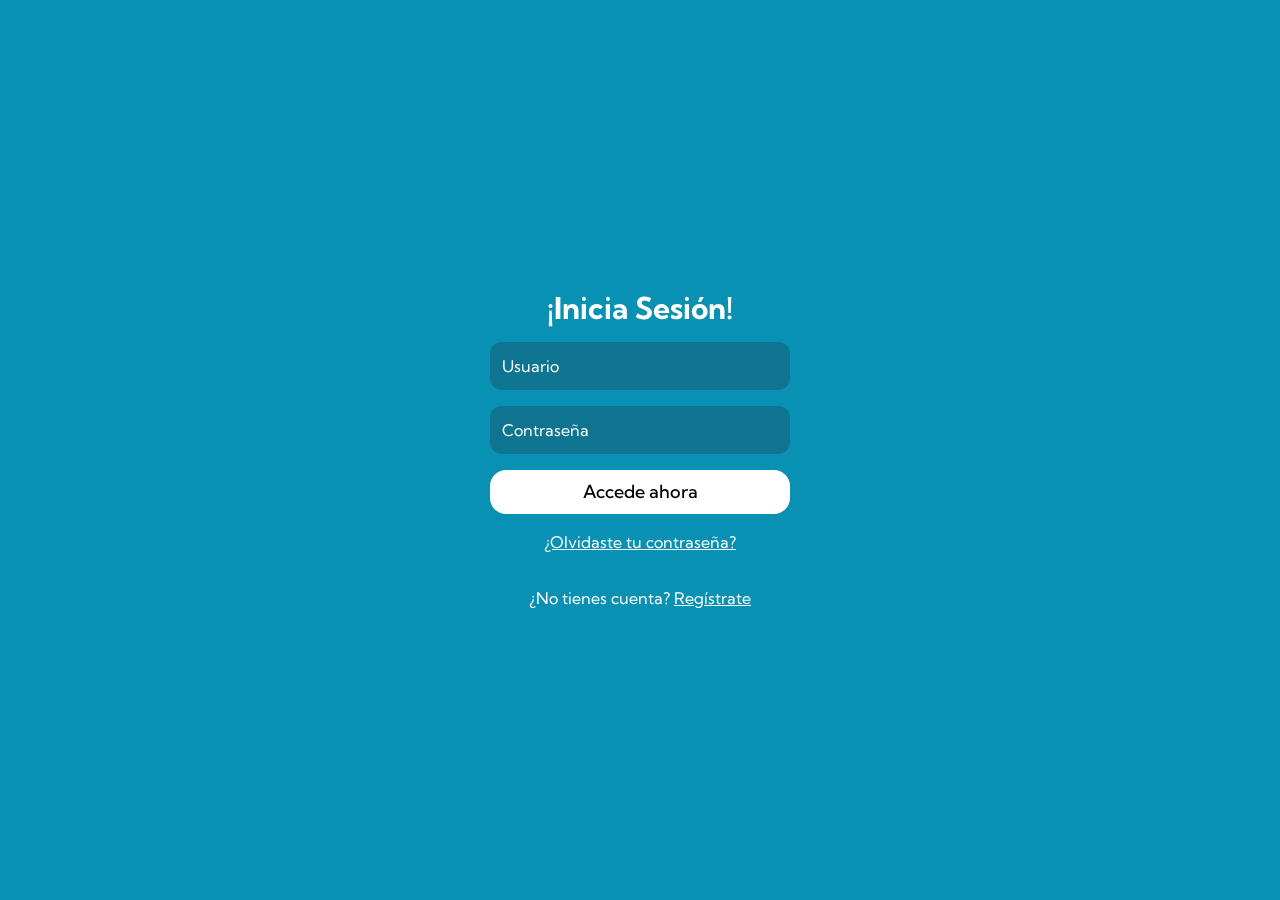
<file: log-in.html>
<!DOCTYPE html>
<html lang="en">
<head>
  <meta charset="UTF-8">
  <meta name="viewport" content="width=device-width, initial-scale=1.0">
  <title>EcoMove - Inicia Sesión</title>
  <link href='./output.css' rel='stylesheet' />
  <link href='../assets/logo.png' rel='icon' />
  <link href="https://unpkg.com/aos@2.3.1/dist/aos.css" rel="stylesheet">
</head>
<body>
  <main class='w-full min-h-[100dvh] flex justify-center items-center bg-cyan-600' >
    <form data-aos='fade-up' class='flex flex-col justify-center items-center text-white gap-y-4'>
      <h2 class='text-center text-3xl font-bold'>¡Inicia Sesión!</h2>
      <input type='text' name='user' placeholder='Usuario' class='bg-cyan-700 placeholder:text-white outline-none min-w-[300px] p-3 border-none rounded-xl'>
      <input type='password' name='password' placeholder='Contraseña' class='bg-cyan-700 placeholder:text-white outline-none text-white min-w-[300px] p-3 border-none rounded-xl'>
      <button class='text-lg font-medium px-4 py-2 min-w-[300px] border-none rounded-2xl bg-white text-black'>Accede ahora</button>
      <p><a href='#' class='underline'>¿Olvidaste tu contraseña?</a></p></p>
      <p>¿No tienes cuenta? <a href='./sign-in.html' class='underline'>Regístrate</a></p>
    </form>
  </main>
  <script src="https://unpkg.com/aos@2.3.1/dist/aos.js"></script>
  <script src="./main.js"></script>
</body>
</html>
</file>
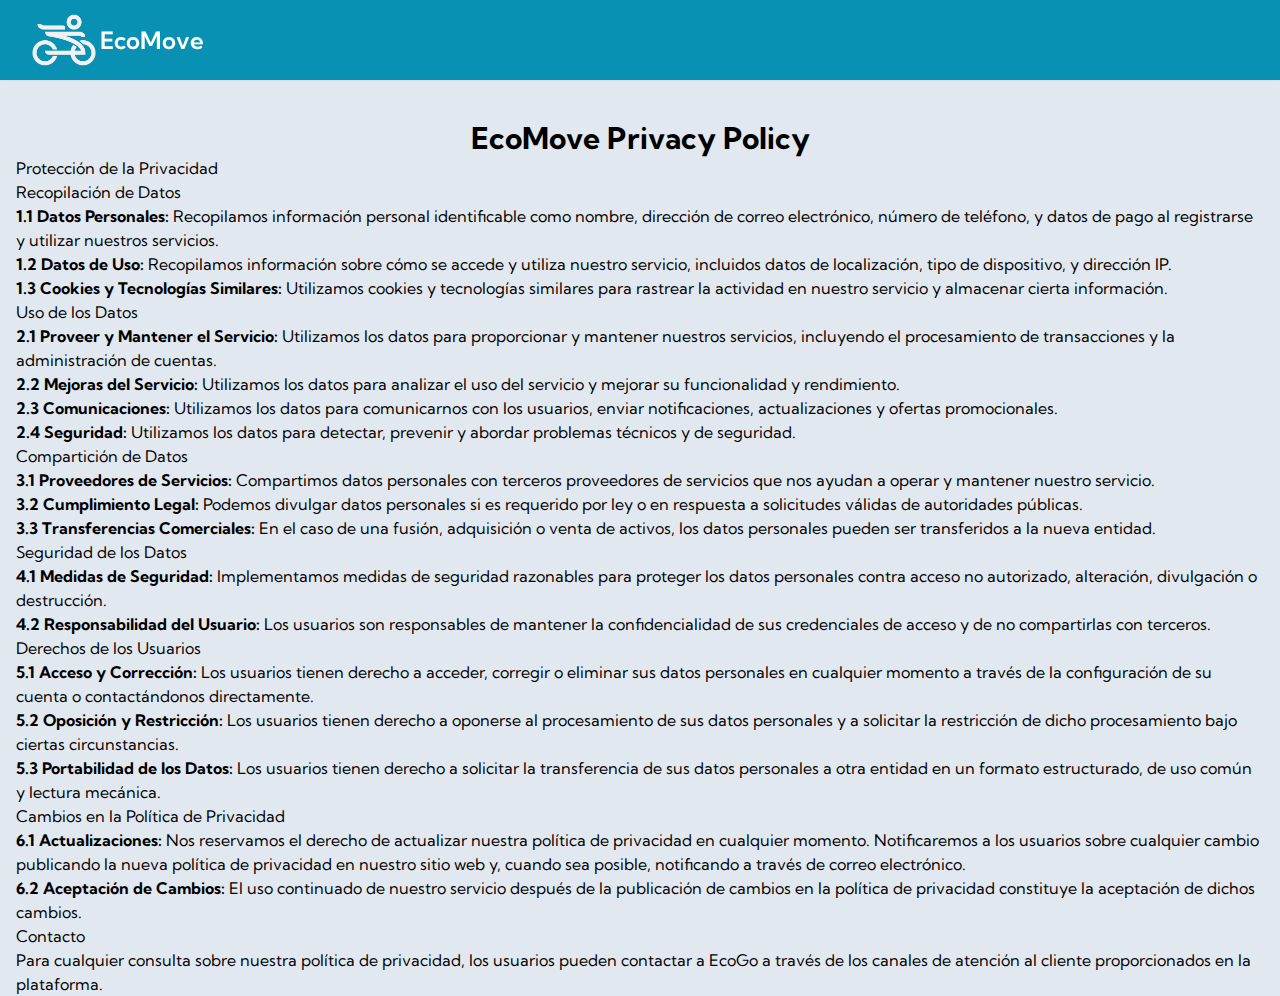
<file: privacy.html>
<!DOCTYPE html>
<html lang="en">
<head>
  <meta charset="UTF-8">
  <meta name="viewport" content="width=device-width, initial-scale=1.0">
  <link href="./output.css" rel="stylesheet">
  <link href='./assets/logo.png' rel='icon' />
  <title>Privacy Policy - EcoMove</title>
</head>
<body class="w-full h-dvh bg-slate-200">
  <nav data-aos-duration='500' class='fixed flex w-full h-20 px-8 top-0 shadow-sm font-semibold text-white z-10 gap-x-6 bg-cyan-600'>
    <div class='flex items-center gap-x-4 relative'>
      <div class='flex'>
        <div class='flex gap-1 hover:opacity-75 transition items-center'>
          <img src='./assets/logo.png' alt="logo" class='max-w-16 max-h-16' />
          <p class='hidden sm:flex text-2xl'>EcoMove</p>
        </div>
      </div>
    </div>
  </nav>
  <section class="pt-20 px-4">
    <h1 class="text-3xl text-center font-bold pt-10">EcoMove Privacy Policy</h1>
    <ol>
      <li>
        <h2>Protección de la Privacidad</h2>
        <p>Recopilación de Datos</p>
        <ol>
          <li>
            <strong>1.1 Datos Personales:</strong> Recopilamos información personal identificable como nombre, dirección de correo electrónico, número de teléfono, y datos de pago al registrarse y utilizar nuestros servicios.
          </li>
          <li>
            <strong>1.2 Datos de Uso:</strong> Recopilamos información sobre cómo se accede y utiliza nuestro servicio, incluidos datos de localización, tipo de dispositivo, y dirección IP.
          </li>
          <li>
            <strong>1.3 Cookies y Tecnologías Similares:</strong> Utilizamos cookies y tecnologías similares para rastrear la actividad en nuestro servicio y almacenar cierta información.
          </li>
        </ol>
      </li>
      <li>
        <h2>Uso de los Datos</h2>
        <ol>
          <li>
            <strong>2.1 Proveer y Mantener el Servicio:</strong> Utilizamos los datos para proporcionar y mantener nuestros servicios, incluyendo el procesamiento de transacciones y la administración de cuentas.
          </li>
          <li>
            <strong>2.2 Mejoras del Servicio:</strong> Utilizamos los datos para analizar el uso del servicio y mejorar su funcionalidad y rendimiento.
          </li>
          <li>
            <strong>2.3 Comunicaciones:</strong> Utilizamos los datos para comunicarnos con los usuarios, enviar notificaciones, actualizaciones y ofertas promocionales.
          </li>
          <li>
            <strong>2.4 Seguridad:</strong> Utilizamos los datos para detectar, prevenir y abordar problemas técnicos y de seguridad.
          </li>
        </ol>
      </li>
      <li>
        <h2>Compartición de Datos</h2>
        <ol>
          <li>
            <strong>3.1 Proveedores de Servicios:</strong> Compartimos datos personales con terceros proveedores de servicios que nos ayudan a operar y mantener nuestro servicio.
          </li>
          <li>
            <strong>3.2 Cumplimiento Legal:</strong> Podemos divulgar datos personales si es requerido por ley o en respuesta a solicitudes válidas de autoridades públicas.
          </li>
          <li>
            <strong>3.3 Transferencias Comerciales:</strong> En el caso de una fusión, adquisición o venta de activos, los datos personales pueden ser transferidos a la nueva entidad.
          </li>
        </ol>
      </li>
      <li>
        <h2>Seguridad de los Datos</h2>
        <ol>
          <li>
            <strong>4.1 Medidas de Seguridad:</strong> Implementamos medidas de seguridad razonables para proteger los datos personales contra acceso no autorizado, alteración, divulgación o destrucción.
          </li>
          <li>
            <strong>4.2 Responsabilidad del Usuario:</strong> Los usuarios son responsables de mantener la confidencialidad de sus credenciales de acceso y de no compartirlas con terceros.
          </li>
        </ol>
      </li>
      <li>
        <h2>Derechos de los Usuarios</h2>
        <ol>
          <li>
            <strong>5.1 Acceso y Corrección:</strong> Los usuarios tienen derecho a acceder, corregir o eliminar sus datos personales en cualquier momento a través de la configuración de su cuenta o contactándonos directamente.
          </li>
          <li>
            <strong>5.2 Oposición y Restricción:</strong> Los usuarios tienen derecho a oponerse al procesamiento de sus datos personales y a solicitar la restricción de dicho procesamiento bajo ciertas circunstancias.
          </li>
          <li>
            <strong>5.3 Portabilidad de los Datos:</strong> Los usuarios tienen derecho a solicitar la transferencia de sus datos personales a otra entidad en un formato estructurado, de uso común y lectura mecánica.
          </li>
        </ol>
      </li>
      <li>
        <h2>Cambios en la Política de Privacidad</h2>
        <ol>
          <li>
            <strong>6.1 Actualizaciones:</strong> Nos reservamos el derecho de actualizar nuestra política de privacidad en cualquier momento. Notificaremos a los usuarios sobre cualquier cambio publicando la nueva política de privacidad en nuestro sitio web y, cuando sea posible, notificando a través de correo electrónico.
          </li>
          <li>
            <strong>6.2 Aceptación de Cambios:</strong> El uso continuado de nuestro servicio después de la publicación de cambios en la política de privacidad constituye la aceptación de dichos cambios.
          </li>
        </ol>
      </li>
      <li>
        <h2>Contacto</h2>
        <p>Para cualquier consulta sobre nuestra política de privacidad, los usuarios pueden contactar a EcoGo a través de los canales de atención al cliente proporcionados en la plataforma.</p>
      </li>
    </ol>
  </section>
  
</body>
</html>
</file>
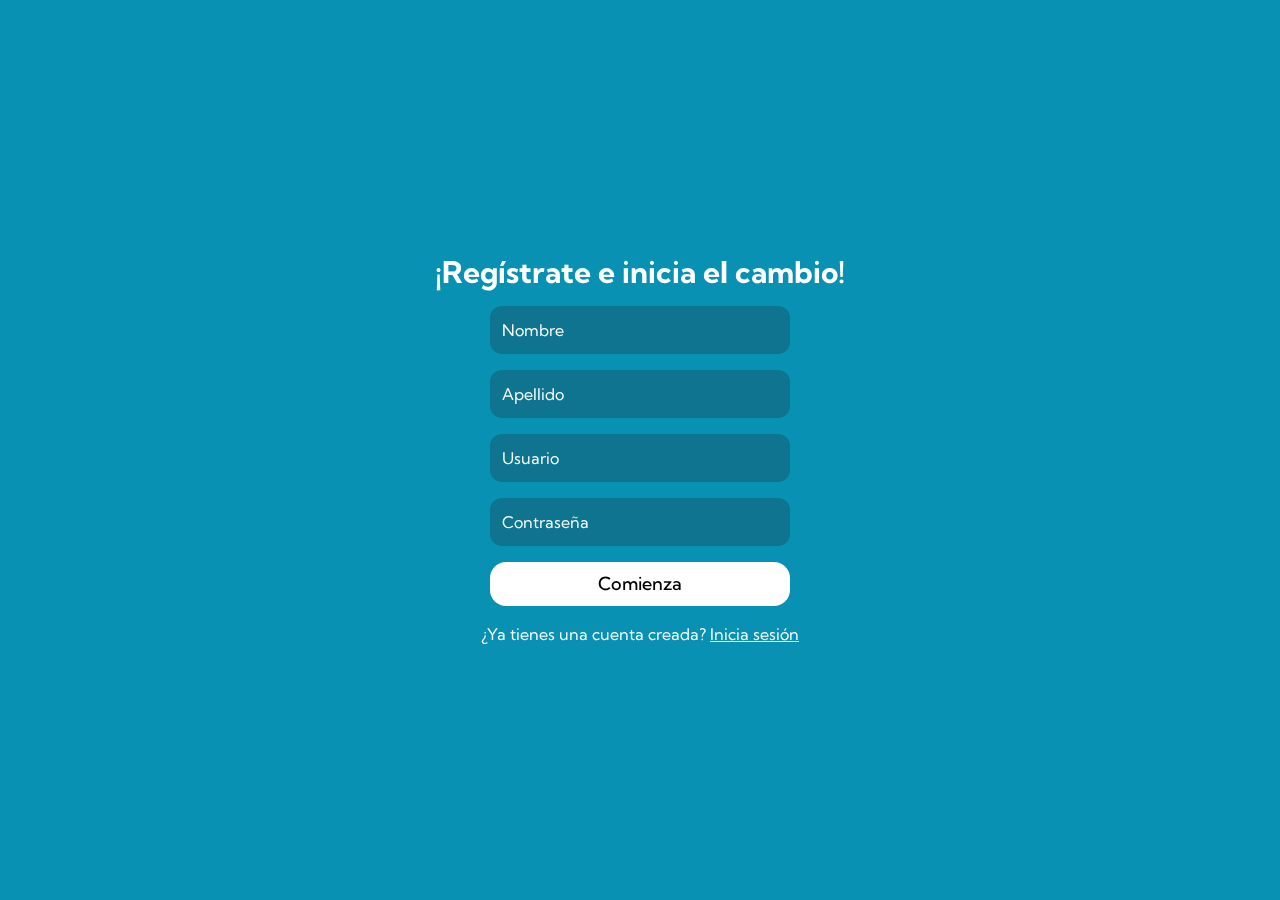
<file: sign-in.html>
<!DOCTYPE html>
<html lang="en">
<head>
  <meta charset="UTF-8">
  <meta name="viewport" content="width=device-width, initial-scale=1.0">
  <title>EcoMove - Inicia Sesión</title>
  <link href='./output.css' rel='stylesheet' />
  <link href='../assets/logo.png' rel='icon' />
  <link href="https://unpkg.com/aos@2.3.1/dist/aos.css" rel="stylesheet">
</head>
<body>
  <main class='w-full min-h-[100dvh] flex justify-center items-center bg-cyan-600' >
    <form data-aos='fade-up' class='flex flex-col justify-center items-center text-white gap-y-4'>
      <h2 class='text-center text-3xl font-bold'>¡Regístrate e inicia el cambio!</h2>
      <input type='text' name='name' placeholder='Nombre' class='bg-cyan-700 placeholder:text-white outline-none min-w-[300px] p-3 border-none rounded-xl'>
      <input type='text' name='lastName' placeholder='Apellido' class='bg-cyan-700 placeholder:text-white outline-none min-w-[300px] p-3 border-none rounded-xl'>
      <input type='text' name='user' placeholder='Usuario' class='bg-cyan-700 placeholder:text-white outline-none min-w-[300px] p-3 border-none rounded-xl'>
      <input type='password' name='password' placeholder='Contraseña' class='bg-cyan-700 placeholder:text-white outline-none text-white min-w-[300px] p-3 border-none rounded-xl'>
      <button class='text-lg font-medium px-4 py-2 min-w-[300px] border-none rounded-2xl bg-white text-black'>Comienza</button>
      <p>¿Ya tienes una cuenta creada? <a href='./sign-in.html' class='underline'>Inicia sesión</a></p>
    </form>
  </main>
  <script src="https://unpkg.com/aos@2.3.1/dist/aos.js"></script>
  <script src="./main.js"></script>
</body>
</html>
</file>
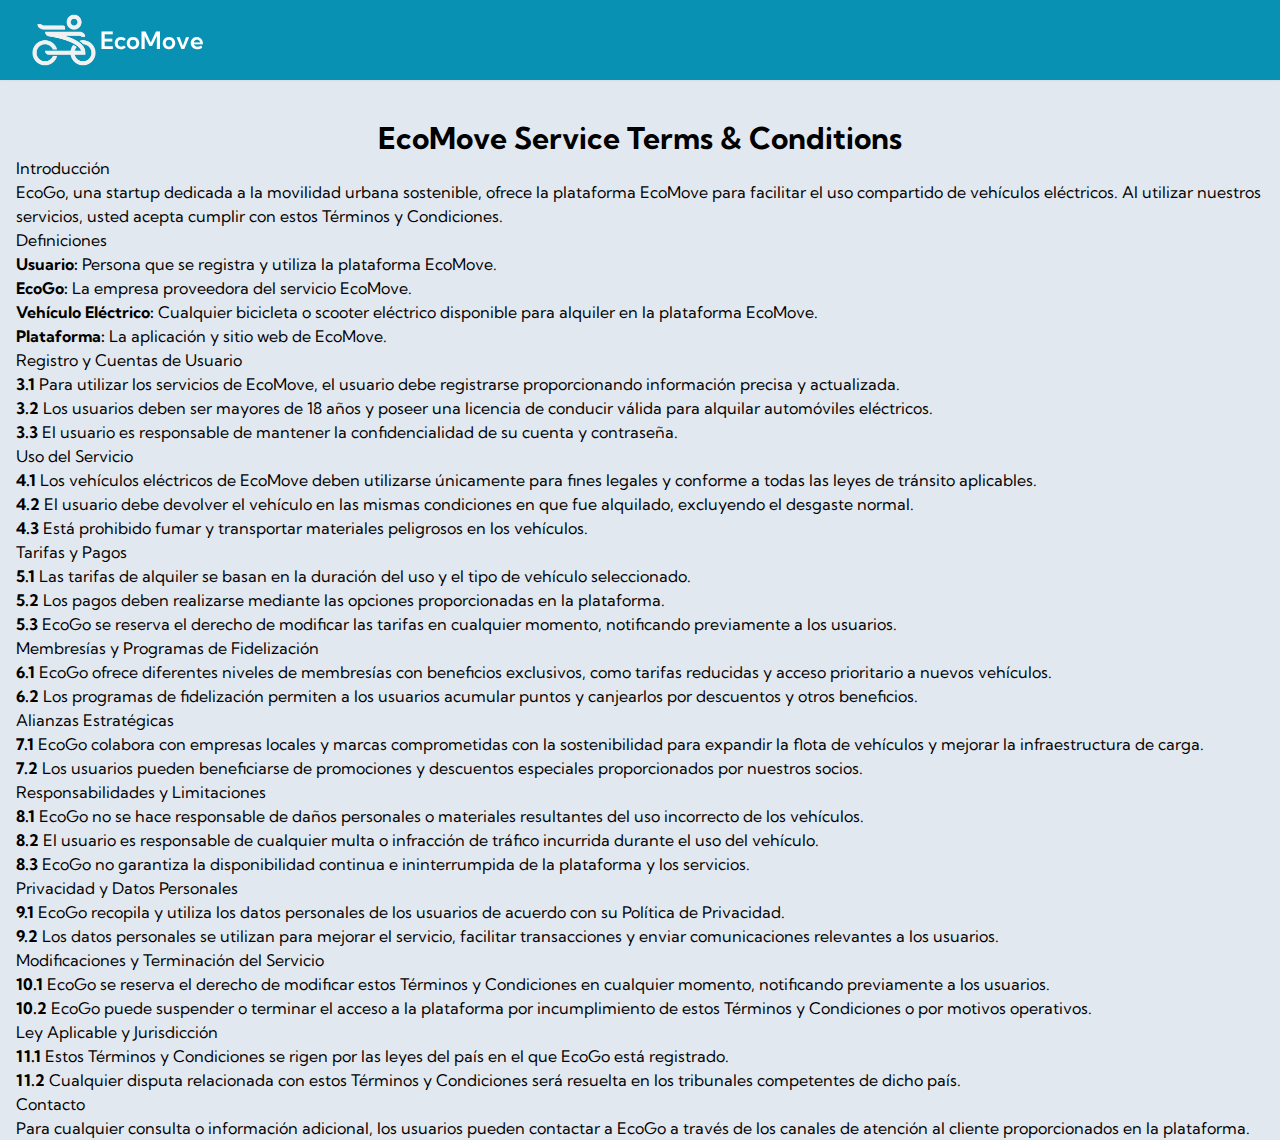
<file: terms.html>
<!DOCTYPE html>
<html lang="en">
<head>
  <meta charset="UTF-8">
  <meta name="viewport" content="width=device-width, initial-scale=1.0">
  <link href="./output.css" rel="stylesheet">
  <link href='./assets/logo.png' rel='icon' />
  <title>Service Terms & Conditions - EcoMove</title>
</head>
<body class="w-full h-screen bg-slate-200">
  <nav class='fixed flex w-full h-20 px-8 top-0 shadow-sm font-semibold text-white z-10 gap-x-6 bg-cyan-600'>
    <div class='flex items-center gap-x-4 relative'>
      <div class='flex'>
        <div class='flex gap-1 hover:opacity-75 transition items-center'>
          <img src='./assets/logo.png' alt="logo" class='max-w-16 max-h-16' />
          <p class='hidden sm:flex text-2xl'>EcoMove</p>
        </div>
      </div>
    </div>
  </nav>
  <section class="pt-20 px-4">
    <h1 class="text-3xl text-center font-bold pt-10">EcoMove Service Terms & Conditions</h1>
    <ol>
      <li>
        <h2>Introducción</h2>
        <p>EcoGo, una startup dedicada a la movilidad urbana sostenible, ofrece la plataforma EcoMove para facilitar el uso compartido de vehículos eléctricos. Al utilizar nuestros servicios, usted acepta cumplir con estos Términos y Condiciones.</p>
      </li>
      <li>
        <h2>Definiciones</h2>
        <ol>
          <li>
            <strong>Usuario:</strong> Persona que se registra y utiliza la plataforma EcoMove.
          </li>
          <li>
            <strong>EcoGo:</strong> La empresa proveedora del servicio EcoMove.
          </li>
          <li>
            <strong>Vehículo Eléctrico:</strong> Cualquier bicicleta o scooter eléctrico disponible para alquiler en la plataforma EcoMove.
          </li>
          <li>
            <strong>Plataforma:</strong> La aplicación y sitio web de EcoMove.
          </li>
        </ol>
      </li>
      <li>
        <h2>Registro y Cuentas de Usuario</h2>
        <ol>
          <li>
            <strong>3.1</strong> Para utilizar los servicios de EcoMove, el usuario debe registrarse proporcionando información precisa y actualizada.
          </li>
          <li>
            <strong>3.2</strong> Los usuarios deben ser mayores de 18 años y poseer una licencia de conducir válida para alquilar automóviles eléctricos.
          </li>
          <li>
            <strong>3.3</strong> El usuario es responsable de mantener la confidencialidad de su cuenta y contraseña.
          </li>
        </ol>
      </li>
      <li>
        <h2>Uso del Servicio</h2>
        <ol>
          <li>
            <strong>4.1</strong> Los vehículos eléctricos de EcoMove deben utilizarse únicamente para fines legales y conforme a todas las leyes de tránsito aplicables.
          </li>
          <li>
            <strong>4.2</strong> El usuario debe devolver el vehículo en las mismas condiciones en que fue alquilado, excluyendo el desgaste normal.
          </li>
          <li>
            <strong>4.3</strong> Está prohibido fumar y transportar materiales peligrosos en los vehículos.
          </li>
        </ol>
      </li>
      <li>
        <h2>Tarifas y Pagos</h2>
        <ol>
          <li>
            <strong>5.1</strong> Las tarifas de alquiler se basan en la duración del uso y el tipo de vehículo seleccionado.
          </li>
          <li>
            <strong>5.2</strong> Los pagos deben realizarse mediante las opciones proporcionadas en la plataforma.
          </li>
          <li>
            <strong>5.3</strong> EcoGo se reserva el derecho de modificar las tarifas en cualquier momento, notificando previamente a los usuarios.
          </li>
        </ol>
      </li>
      <li>
        <h2>Membresías y Programas de Fidelización</h2>
        <ol>
          <li>
            <strong>6.1</strong> EcoGo ofrece diferentes niveles de membresías con beneficios exclusivos, como tarifas reducidas y acceso prioritario a nuevos vehículos.
          </li>
          <li>
            <strong>6.2</strong> Los programas de fidelización permiten a los usuarios acumular puntos y canjearlos por descuentos y otros beneficios.
          </li>
        </ol>
      </li>
      <li>
        <h2>Alianzas Estratégicas</h2>
        <ol>
          <li>
            <strong>7.1</strong> EcoGo colabora con empresas locales y marcas comprometidas con la sostenibilidad para expandir la flota de vehículos y mejorar la infraestructura de carga.
          </li>
          <li>
            <strong>7.2</strong> Los usuarios pueden beneficiarse de promociones y descuentos especiales proporcionados por nuestros socios.
          </li>
        </ol>
      </li>
      <li>
        <h2>Responsabilidades y Limitaciones</h2>
        <ol>
          <li>
            <strong>8.1</strong> EcoGo no se hace responsable de daños personales o materiales resultantes del uso incorrecto de los vehículos.
          </li>
          <li>
            <strong>8.2</strong> El usuario es responsable de cualquier multa o infracción de tráfico incurrida durante el uso del vehículo.
          </li>
          <li>
            <strong>8.3</strong> EcoGo no garantiza la disponibilidad continua e ininterrumpida de la plataforma y los servicios.
          </li>
        </ol>
      </li>
      <li>
        <h2>Privacidad y Datos Personales</h2>
        <ol>
          <li>
            <strong>9.1</strong> EcoGo recopila y utiliza los datos personales de los usuarios de acuerdo con su Política de Privacidad.
          </li>
          <li>
            <strong>9.2</strong> Los datos personales se utilizan para mejorar el servicio, facilitar transacciones y enviar comunicaciones relevantes a los usuarios.
          </li>
        </ol>
      </li>
      <li>
        <h2>Modificaciones y Terminación del Servicio</h2>
        <ol>
          <li>
            <strong>10.1</strong> EcoGo se reserva el derecho de modificar estos Términos y Condiciones en cualquier momento, notificando previamente a los usuarios.
          </li>
          <li>
            <strong>10.2</strong> EcoGo puede suspender o terminar el acceso a la plataforma por incumplimiento de estos Términos y Condiciones o por motivos operativos.
          </li>
        </ol>
      </li>
      <li>
        <h2>Ley Aplicable y Jurisdicción</h2>
        <ol>
          <li>
            <strong>11.1</strong> Estos Términos y Condiciones se rigen por las leyes del país en el que EcoGo está registrado.
          </li>
          <li>
            <strong>11.2</strong> Cualquier disputa relacionada con estos Términos y Condiciones será resuelta en los tribunales competentes de dicho país.
          </li>
        </ol>
      </li>
      <li>
        <h2>Contacto</h2>
        <p>Para cualquier consulta o información adicional, los usuarios pueden contactar a EcoGo a través de los canales de atención al cliente proporcionados en la plataforma.</p>
      </li>
    </ol>
  </section>
  
</body>
</html>
</file>
<file: output.css>
@import url('https://fonts.googleapis.com/css2?family=Kumbh+Sans:wght@100..900&display=swap');

/*
! tailwindcss v3.4.3 | MIT License | https://tailwindcss.com
*/

/*
1. Prevent padding and border from affecting element width. (https://github.com/mozdevs/cssremedy/issues/4)
2. Allow adding a border to an element by just adding a border-width. (https://github.com/tailwindcss/tailwindcss/pull/116)
*/

*,
::before,
::after {
  box-sizing: border-box;
  /* 1 */
  border-width: 0;
  /* 2 */
  border-style: solid;
  /* 2 */
  border-color: #e5e7eb;
  /* 2 */
}

::before,
::after {
  --tw-content: '';
}

/*
1. Use a consistent sensible line-height in all browsers.
2. Prevent adjustments of font size after orientation changes in iOS.
3. Use a more readable tab size.
4. Use the user's configured `sans` font-family by default.
5. Use the user's configured `sans` font-feature-settings by default.
6. Use the user's configured `sans` font-variation-settings by default.
7. Disable tap highlights on iOS
*/

html,
:host {
  line-height: 1.5;
  /* 1 */
  -webkit-text-size-adjust: 100%;
  /* 2 */
  -moz-tab-size: 4;
  /* 3 */
  -o-tab-size: 4;
     tab-size: 4;
  /* 3 */
  font-family: Kumbh Sans, Arial;
  /* 4 */
  font-feature-settings: normal;
  /* 5 */
  font-variation-settings: normal;
  /* 6 */
  -webkit-tap-highlight-color: transparent;
  /* 7 */
}

/*
1. Remove the margin in all browsers.
2. Inherit line-height from `html` so users can set them as a class directly on the `html` element.
*/

body {
  margin: 0;
  /* 1 */
  line-height: inherit;
  /* 2 */
}

/*
1. Add the correct height in Firefox.
2. Correct the inheritance of border color in Firefox. (https://bugzilla.mozilla.org/show_bug.cgi?id=190655)
3. Ensure horizontal rules are visible by default.
*/

hr {
  height: 0;
  /* 1 */
  color: inherit;
  /* 2 */
  border-top-width: 1px;
  /* 3 */
}

/*
Add the correct text decoration in Chrome, Edge, and Safari.
*/

abbr:where([title]) {
  -webkit-text-decoration: underline dotted;
          text-decoration: underline dotted;
}

/*
Remove the default font size and weight for headings.
*/

h1,
h2,
h3,
h4,
h5,
h6 {
  font-size: inherit;
  font-weight: inherit;
}

/*
Reset links to optimize for opt-in styling instead of opt-out.
*/

a {
  color: inherit;
  text-decoration: inherit;
}

/*
Add the correct font weight in Edge and Safari.
*/

b,
strong {
  font-weight: bolder;
}

/*
1. Use the user's configured `mono` font-family by default.
2. Use the user's configured `mono` font-feature-settings by default.
3. Use the user's configured `mono` font-variation-settings by default.
4. Correct the odd `em` font sizing in all browsers.
*/

code,
kbd,
samp,
pre {
  font-family: ui-monospace, SFMono-Regular, Menlo, Monaco, Consolas, "Liberation Mono", "Courier New", monospace;
  /* 1 */
  font-feature-settings: normal;
  /* 2 */
  font-variation-settings: normal;
  /* 3 */
  font-size: 1em;
  /* 4 */
}

/*
Add the correct font size in all browsers.
*/

small {
  font-size: 80%;
}

/*
Prevent `sub` and `sup` elements from affecting the line height in all browsers.
*/

sub,
sup {
  font-size: 75%;
  line-height: 0;
  position: relative;
  vertical-align: baseline;
}

sub {
  bottom: -0.25em;
}

sup {
  top: -0.5em;
}

/*
1. Remove text indentation from table contents in Chrome and Safari. (https://bugs.chromium.org/p/chromium/issues/detail?id=999088, https://bugs.webkit.org/show_bug.cgi?id=201297)
2. Correct table border color inheritance in all Chrome and Safari. (https://bugs.chromium.org/p/chromium/issues/detail?id=935729, https://bugs.webkit.org/show_bug.cgi?id=195016)
3. Remove gaps between table borders by default.
*/

table {
  text-indent: 0;
  /* 1 */
  border-color: inherit;
  /* 2 */
  border-collapse: collapse;
  /* 3 */
}

/*
1. Change the font styles in all browsers.
2. Remove the margin in Firefox and Safari.
3. Remove default padding in all browsers.
*/

button,
input,
optgroup,
select,
textarea {
  font-family: inherit;
  /* 1 */
  font-feature-settings: inherit;
  /* 1 */
  font-variation-settings: inherit;
  /* 1 */
  font-size: 100%;
  /* 1 */
  font-weight: inherit;
  /* 1 */
  line-height: inherit;
  /* 1 */
  letter-spacing: inherit;
  /* 1 */
  color: inherit;
  /* 1 */
  margin: 0;
  /* 2 */
  padding: 0;
  /* 3 */
}

/*
Remove the inheritance of text transform in Edge and Firefox.
*/

button,
select {
  text-transform: none;
}

/*
1. Correct the inability to style clickable types in iOS and Safari.
2. Remove default button styles.
*/

button,
input:where([type='button']),
input:where([type='reset']),
input:where([type='submit']) {
  -webkit-appearance: button;
  /* 1 */
  background-color: transparent;
  /* 2 */
  background-image: none;
  /* 2 */
}

/*
Use the modern Firefox focus style for all focusable elements.
*/

:-moz-focusring {
  outline: auto;
}

/*
Remove the additional `:invalid` styles in Firefox. (https://github.com/mozilla/gecko-dev/blob/2f9eacd9d3d995c937b4251a5557d95d494c9be1/layout/style/res/forms.css#L728-L737)
*/

:-moz-ui-invalid {
  box-shadow: none;
}

/*
Add the correct vertical alignment in Chrome and Firefox.
*/

progress {
  vertical-align: baseline;
}

/*
Correct the cursor style of increment and decrement buttons in Safari.
*/

::-webkit-inner-spin-button,
::-webkit-outer-spin-button {
  height: auto;
}

/*
1. Correct the odd appearance in Chrome and Safari.
2. Correct the outline style in Safari.
*/

[type='search'] {
  -webkit-appearance: textfield;
  /* 1 */
  outline-offset: -2px;
  /* 2 */
}

/*
Remove the inner padding in Chrome and Safari on macOS.
*/

::-webkit-search-decoration {
  -webkit-appearance: none;
}

/*
1. Correct the inability to style clickable types in iOS and Safari.
2. Change font properties to `inherit` in Safari.
*/

::-webkit-file-upload-button {
  -webkit-appearance: button;
  /* 1 */
  font: inherit;
  /* 2 */
}

/*
Add the correct display in Chrome and Safari.
*/

summary {
  display: list-item;
}

/*
Removes the default spacing and border for appropriate elements.
*/

blockquote,
dl,
dd,
h1,
h2,
h3,
h4,
h5,
h6,
hr,
figure,
p,
pre {
  margin: 0;
}

fieldset {
  margin: 0;
  padding: 0;
}

legend {
  padding: 0;
}

ol,
ul,
menu {
  list-style: none;
  margin: 0;
  padding: 0;
}

/*
Reset default styling for dialogs.
*/

dialog {
  padding: 0;
}

/*
Prevent resizing textareas horizontally by default.
*/

textarea {
  resize: vertical;
}

/*
1. Reset the default placeholder opacity in Firefox. (https://github.com/tailwindlabs/tailwindcss/issues/3300)
2. Set the default placeholder color to the user's configured gray 400 color.
*/

input::-moz-placeholder, textarea::-moz-placeholder {
  opacity: 1;
  /* 1 */
  color: #9ca3af;
  /* 2 */
}

input::placeholder,
textarea::placeholder {
  opacity: 1;
  /* 1 */
  color: #9ca3af;
  /* 2 */
}

/*
Set the default cursor for buttons.
*/

button,
[role="button"] {
  cursor: pointer;
}

/*
Make sure disabled buttons don't get the pointer cursor.
*/

:disabled {
  cursor: default;
}

/*
1. Make replaced elements `display: block` by default. (https://github.com/mozdevs/cssremedy/issues/14)
2. Add `vertical-align: middle` to align replaced elements more sensibly by default. (https://github.com/jensimmons/cssremedy/issues/14#issuecomment-634934210)
   This can trigger a poorly considered lint error in some tools but is included by design.
*/

img,
svg,
video,
canvas,
audio,
iframe,
embed,
object {
  display: block;
  /* 1 */
  vertical-align: middle;
  /* 2 */
}

/*
Constrain images and videos to the parent width and preserve their intrinsic aspect ratio. (https://github.com/mozdevs/cssremedy/issues/14)
*/

img,
video {
  max-width: 100%;
  height: auto;
}

/* Make elements with the HTML hidden attribute stay hidden by default */

[hidden] {
  display: none;
}

*, ::before, ::after{
  --tw-border-spacing-x: 0;
  --tw-border-spacing-y: 0;
  --tw-translate-x: 0;
  --tw-translate-y: 0;
  --tw-rotate: 0;
  --tw-skew-x: 0;
  --tw-skew-y: 0;
  --tw-scale-x: 1;
  --tw-scale-y: 1;
  --tw-pan-x:  ;
  --tw-pan-y:  ;
  --tw-pinch-zoom:  ;
  --tw-scroll-snap-strictness: proximity;
  --tw-gradient-from-position:  ;
  --tw-gradient-via-position:  ;
  --tw-gradient-to-position:  ;
  --tw-ordinal:  ;
  --tw-slashed-zero:  ;
  --tw-numeric-figure:  ;
  --tw-numeric-spacing:  ;
  --tw-numeric-fraction:  ;
  --tw-ring-inset:  ;
  --tw-ring-offset-width: 0px;
  --tw-ring-offset-color: #fff;
  --tw-ring-color: rgb(59 130 246 / 0.5);
  --tw-ring-offset-shadow: 0 0 #0000;
  --tw-ring-shadow: 0 0 #0000;
  --tw-shadow: 0 0 #0000;
  --tw-shadow-colored: 0 0 #0000;
  --tw-blur:  ;
  --tw-brightness:  ;
  --tw-contrast:  ;
  --tw-grayscale:  ;
  --tw-hue-rotate:  ;
  --tw-invert:  ;
  --tw-saturate:  ;
  --tw-sepia:  ;
  --tw-drop-shadow:  ;
  --tw-backdrop-blur:  ;
  --tw-backdrop-brightness:  ;
  --tw-backdrop-contrast:  ;
  --tw-backdrop-grayscale:  ;
  --tw-backdrop-hue-rotate:  ;
  --tw-backdrop-invert:  ;
  --tw-backdrop-opacity:  ;
  --tw-backdrop-saturate:  ;
  --tw-backdrop-sepia:  ;
  --tw-contain-size:  ;
  --tw-contain-layout:  ;
  --tw-contain-paint:  ;
  --tw-contain-style:  ;
}

::backdrop{
  --tw-border-spacing-x: 0;
  --tw-border-spacing-y: 0;
  --tw-translate-x: 0;
  --tw-translate-y: 0;
  --tw-rotate: 0;
  --tw-skew-x: 0;
  --tw-skew-y: 0;
  --tw-scale-x: 1;
  --tw-scale-y: 1;
  --tw-pan-x:  ;
  --tw-pan-y:  ;
  --tw-pinch-zoom:  ;
  --tw-scroll-snap-strictness: proximity;
  --tw-gradient-from-position:  ;
  --tw-gradient-via-position:  ;
  --tw-gradient-to-position:  ;
  --tw-ordinal:  ;
  --tw-slashed-zero:  ;
  --tw-numeric-figure:  ;
  --tw-numeric-spacing:  ;
  --tw-numeric-fraction:  ;
  --tw-ring-inset:  ;
  --tw-ring-offset-width: 0px;
  --tw-ring-offset-color: #fff;
  --tw-ring-color: rgb(59 130 246 / 0.5);
  --tw-ring-offset-shadow: 0 0 #0000;
  --tw-ring-shadow: 0 0 #0000;
  --tw-shadow: 0 0 #0000;
  --tw-shadow-colored: 0 0 #0000;
  --tw-blur:  ;
  --tw-brightness:  ;
  --tw-contrast:  ;
  --tw-grayscale:  ;
  --tw-hue-rotate:  ;
  --tw-invert:  ;
  --tw-saturate:  ;
  --tw-sepia:  ;
  --tw-drop-shadow:  ;
  --tw-backdrop-blur:  ;
  --tw-backdrop-brightness:  ;
  --tw-backdrop-contrast:  ;
  --tw-backdrop-grayscale:  ;
  --tw-backdrop-hue-rotate:  ;
  --tw-backdrop-invert:  ;
  --tw-backdrop-opacity:  ;
  --tw-backdrop-saturate:  ;
  --tw-backdrop-sepia:  ;
  --tw-contain-size:  ;
  --tw-contain-layout:  ;
  --tw-contain-paint:  ;
  --tw-contain-style:  ;
}

.fixed{
  position: fixed;
}

.relative{
  position: relative;
}

.top-0{
  top: 0px;
}

.z-10{
  z-index: 10;
}

.mx-auto{
  margin-left: auto;
  margin-right: auto;
}

.ml-auto{
  margin-left: auto;
}

.mt-20{
  margin-top: 5rem;
}

.flex{
  display: flex;
}

.hidden{
  display: none;
}

.size-16{
  width: 4rem;
  height: 4rem;
}

.h-20{
  height: 5rem;
}

.h-60{
  height: 15rem;
}

.h-\[500px\]{
  height: 500px;
}

.h-dvh{
  height: 100dvh;
}

.h-screen{
  height: 100vh;
}

.max-h-16{
  max-height: 4rem;
}

.min-h-\[100dvh\]{
  min-height: 100dvh;
}

.min-h-\[40dvh\]{
  min-height: 40dvh;
}

.min-h-\[60dvh\]{
  min-height: 60dvh;
}

.min-h-\[70dvh\]{
  min-height: 70dvh;
}

.min-h-\[80dvh\]{
  min-height: 80dvh;
}

.w-1\/2{
  width: 50%;
}

.w-2\/3{
  width: 66.666667%;
}

.w-72{
  width: 18rem;
}

.w-\[400px\]{
  width: 400px;
}

.w-\[700px\]{
  width: 700px;
}

.w-auto{
  width: auto;
}

.w-full{
  width: 100%;
}

.min-w-\[300px\]{
  min-width: 300px;
}

.max-w-16{
  max-width: 4rem;
}

.max-w-full{
  max-width: 100%;
}

.max-w-lg{
  max-width: 32rem;
}

.max-w-md{
  max-width: 28rem;
}

.max-w-xl{
  max-width: 36rem;
}

.cursor-pointer{
  cursor: pointer;
}

.list-disc{
  list-style-type: disc;
}

.flex-col{
  flex-direction: column;
}

.items-center{
  align-items: center;
}

.justify-start{
  justify-content: flex-start;
}

.justify-end{
  justify-content: flex-end;
}

.justify-center{
  justify-content: center;
}

.justify-around{
  justify-content: space-around;
}

.gap-1{
  gap: 0.25rem;
}

.gap-2{
  gap: 0.5rem;
}

.gap-4{
  gap: 1rem;
}

.gap-6{
  gap: 1.5rem;
}

.gap-8{
  gap: 2rem;
}

.gap-x-14{
  -moz-column-gap: 3.5rem;
       column-gap: 3.5rem;
}

.gap-x-16{
  -moz-column-gap: 4rem;
       column-gap: 4rem;
}

.gap-x-4{
  -moz-column-gap: 1rem;
       column-gap: 1rem;
}

.gap-x-40{
  -moz-column-gap: 10rem;
       column-gap: 10rem;
}

.gap-x-6{
  -moz-column-gap: 1.5rem;
       column-gap: 1.5rem;
}

.gap-y-10{
  row-gap: 2.5rem;
}

.gap-y-12{
  row-gap: 3rem;
}

.gap-y-2{
  row-gap: 0.5rem;
}

.gap-y-3{
  row-gap: 0.75rem;
}

.gap-y-4{
  row-gap: 1rem;
}

.text-balance{
  text-wrap: balance;
}

.rounded-2xl{
  border-radius: 1rem;
}

.rounded-3xl{
  border-radius: 1.5rem;
}

.rounded-md{
  border-radius: 0.375rem;
}

.rounded-xl{
  border-radius: 0.75rem;
}

.border{
  border-width: 1px;
}

.border-none{
  border-style: none;
}

.bg-cyan-100{
  --tw-bg-opacity: 1;
  background-color: rgb(207 250 254 / var(--tw-bg-opacity));
}

.bg-cyan-600{
  --tw-bg-opacity: 1;
  background-color: rgb(8 145 178 / var(--tw-bg-opacity));
}

.bg-cyan-700{
  --tw-bg-opacity: 1;
  background-color: rgb(14 116 144 / var(--tw-bg-opacity));
}

.bg-cyan-900{
  --tw-bg-opacity: 1;
  background-color: rgb(22 78 99 / var(--tw-bg-opacity));
}

.bg-gray-200{
  --tw-bg-opacity: 1;
  background-color: rgb(229 231 235 / var(--tw-bg-opacity));
}

.bg-slate-200{
  --tw-bg-opacity: 1;
  background-color: rgb(226 232 240 / var(--tw-bg-opacity));
}

.bg-slate-300{
  --tw-bg-opacity: 1;
  background-color: rgb(203 213 225 / var(--tw-bg-opacity));
}

.bg-white{
  --tw-bg-opacity: 1;
  background-color: rgb(255 255 255 / var(--tw-bg-opacity));
}

.bg-slate-400{
  --tw-bg-opacity: 1;
  background-color: rgb(148 163 184 / var(--tw-bg-opacity));
}

.bg-slate-100{
  --tw-bg-opacity: 1;
  background-color: rgb(241 245 249 / var(--tw-bg-opacity));
}

.p-3{
  padding: 0.75rem;
}

.p-4{
  padding: 1rem;
}

.p-8{
  padding: 2rem;
}

.px-2{
  padding-left: 0.5rem;
  padding-right: 0.5rem;
}

.px-4{
  padding-left: 1rem;
  padding-right: 1rem;
}

.px-6{
  padding-left: 1.5rem;
  padding-right: 1.5rem;
}

.px-8{
  padding-left: 2rem;
  padding-right: 2rem;
}

.px-9{
  padding-left: 2.25rem;
  padding-right: 2.25rem;
}

.py-10{
  padding-top: 2.5rem;
  padding-bottom: 2.5rem;
}

.py-2{
  padding-top: 0.5rem;
  padding-bottom: 0.5rem;
}

.py-3{
  padding-top: 0.75rem;
  padding-bottom: 0.75rem;
}

.py-7{
  padding-top: 1.75rem;
  padding-bottom: 1.75rem;
}

.py-8{
  padding-top: 2rem;
  padding-bottom: 2rem;
}

.pb-7{
  padding-bottom: 1.75rem;
}

.pt-28{
  padding-top: 7rem;
}

.pt-20{
  padding-top: 5rem;
}

.pt-10{
  padding-top: 2.5rem;
}

.text-center{
  text-align: center;
}

.text-2xl{
  font-size: 1.5rem;
  line-height: 2rem;
}

.text-3xl{
  font-size: 1.875rem;
  line-height: 2.25rem;
}

.text-lg{
  font-size: 1.125rem;
  line-height: 1.75rem;
}

.font-bold{
  font-weight: 700;
}

.font-medium{
  font-weight: 500;
}

.font-normal{
  font-weight: 400;
}

.font-semibold{
  font-weight: 600;
}

.leading-tight{
  line-height: 1.25;
}

.text-black{
  --tw-text-opacity: 1;
  color: rgb(0 0 0 / var(--tw-text-opacity));
}

.text-white{
  --tw-text-opacity: 1;
  color: rgb(255 255 255 / var(--tw-text-opacity));
}

.underline{
  text-decoration-line: underline;
}

.shadow-sm{
  --tw-shadow: 0 1px 2px 0 rgb(0 0 0 / 0.05);
  --tw-shadow-colored: 0 1px 2px 0 var(--tw-shadow-color);
  box-shadow: var(--tw-ring-offset-shadow, 0 0 #0000), var(--tw-ring-shadow, 0 0 #0000), var(--tw-shadow);
}

.outline-none{
  outline: 2px solid transparent;
  outline-offset: 2px;
}

.transition{
  transition-property: color, background-color, border-color, text-decoration-color, fill, stroke, opacity, box-shadow, transform, filter, -webkit-backdrop-filter;
  transition-property: color, background-color, border-color, text-decoration-color, fill, stroke, opacity, box-shadow, transform, filter, backdrop-filter;
  transition-property: color, background-color, border-color, text-decoration-color, fill, stroke, opacity, box-shadow, transform, filter, backdrop-filter, -webkit-backdrop-filter;
  transition-timing-function: cubic-bezier(0.4, 0, 0.2, 1);
  transition-duration: 150ms;
}

.placeholder\:text-white::-moz-placeholder{
  --tw-text-opacity: 1;
  color: rgb(255 255 255 / var(--tw-text-opacity));
}

.placeholder\:text-white::placeholder{
  --tw-text-opacity: 1;
  color: rgb(255 255 255 / var(--tw-text-opacity));
}

.hover\:bg-cyan-800:hover{
  --tw-bg-opacity: 1;
  background-color: rgb(21 94 117 / var(--tw-bg-opacity));
}

.hover\:opacity-75:hover{
  opacity: 0.75;
}

@media (min-width: 640px){
  .sm\:flex{
    display: flex;
  }

  .sm\:px-4{
    padding-left: 1rem;
    padding-right: 1rem;
  }

  .sm\:text-4xl{
    font-size: 2.25rem;
    line-height: 2.5rem;
  }
}

@media (min-width: 768px){
  .md\:flex{
    display: flex;
  }

  .md\:max-h-\[650px\]{
    max-height: 650px;
  }

  .md\:min-h-\[70dvh\]{
    min-height: 70dvh;
  }

  .md\:w-3\/12{
    width: 25%;
  }

  .md\:w-3\/5{
    width: 60%;
  }

  .md\:w-auto{
    width: auto;
  }

  .md\:w-fit{
    width: -moz-fit-content;
    width: fit-content;
  }

  .md\:max-w-\[600px\]{
    max-width: 600px;
  }

  .md\:flex-row{
    flex-direction: row;
  }

  .md\:items-start{
    align-items: flex-start;
  }

  .md\:text-left{
    text-align: left;
  }

  .md\:text-6xl{
    font-size: 3.75rem;
    line-height: 1;
  }

  .md\:text-lg{
    font-size: 1.125rem;
    line-height: 1.75rem;
  }
}

@media (min-width: 1024px){
  .lg\:block{
    display: block;
  }

  .lg\:flex{
    display: flex;
  }

  .lg\:flex-row{
    flex-direction: row;
  }
}

@media (min-width: 1280px){
  .xl\:w-1\/2{
    width: 50%;
  }

  .xl\:gap-8{
    gap: 2rem;
  }

  .xl\:text-pretty{
    text-wrap: pretty;
  }

  .xl\:text-2xl{
    font-size: 1.5rem;
    line-height: 2rem;
  }

  .xl\:text-xl{
    font-size: 1.25rem;
    line-height: 1.75rem;
  }
}

@media (min-width: 1536px){
  .\32xl\:px-36{
    padding-left: 9rem;
    padding-right: 9rem;
  }
}
</file>
